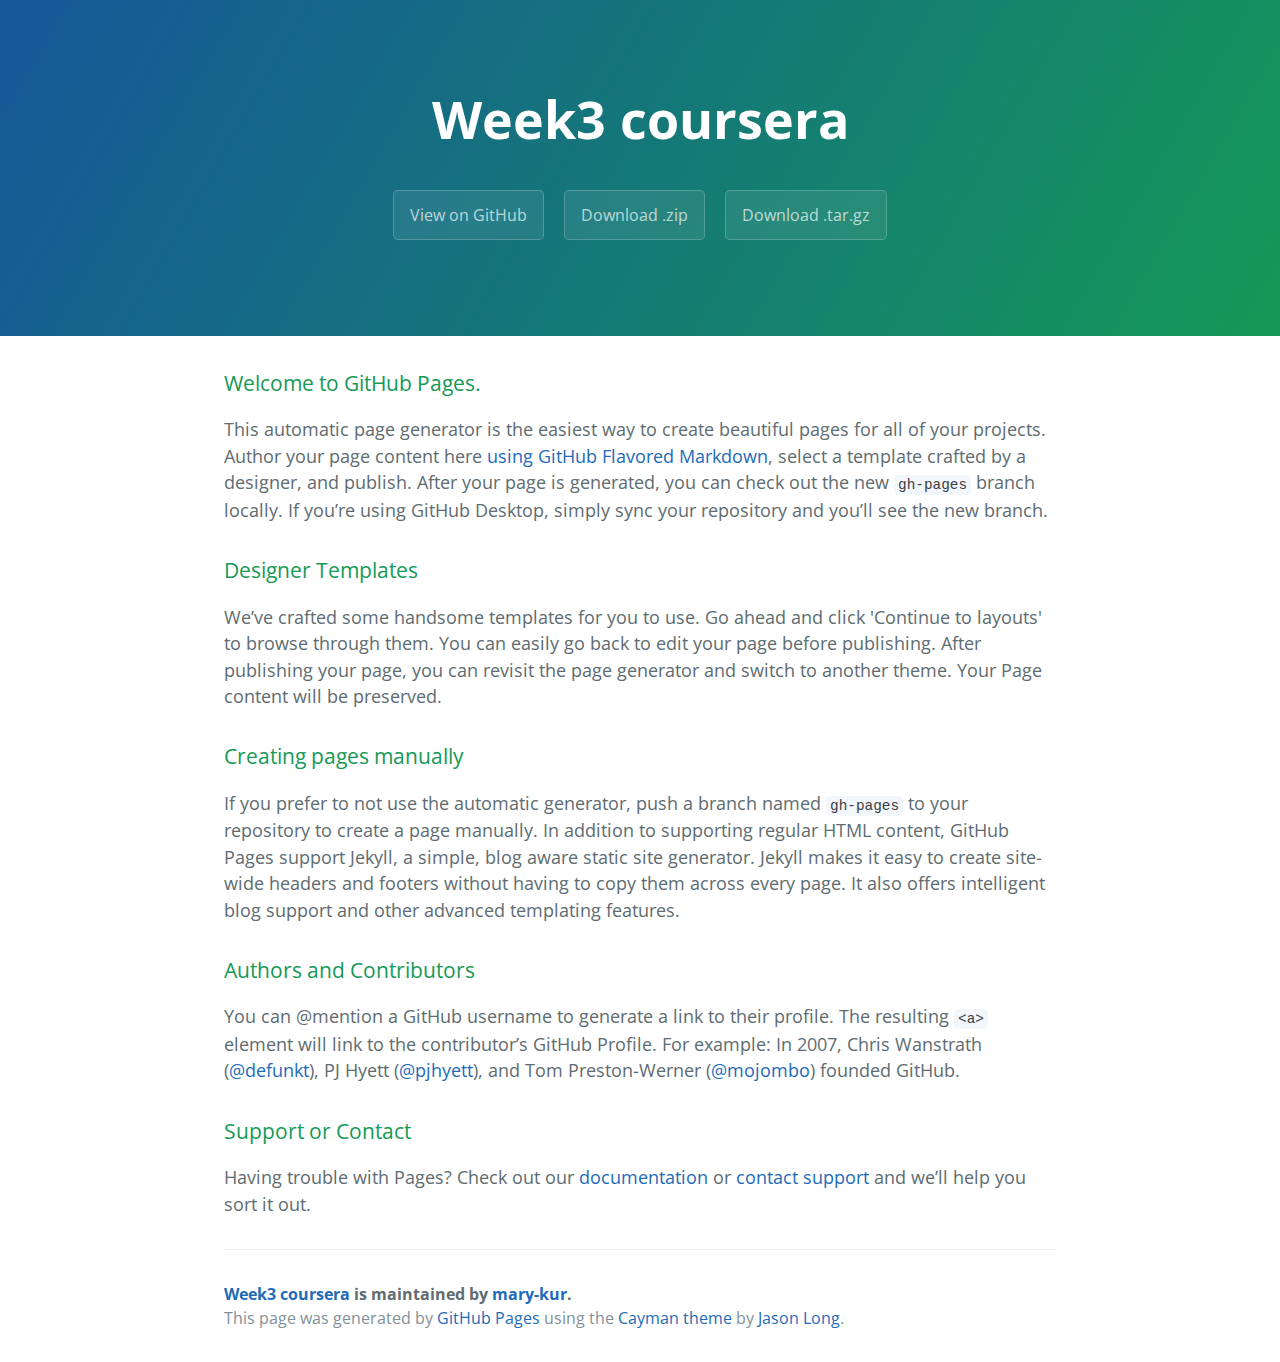
<file: index.html>
<!DOCTYPE html>
<html lang="en-us">
  <head>
    <meta charset="UTF-8">
    <title>Week3 coursera by mary-kur</title>
    <meta name="viewport" content="width=device-width, initial-scale=1">
    <link rel="stylesheet" type="text/css" href="stylesheets/normalize.css" media="screen">
    <link href='https://fonts.googleapis.com/css?family=Open+Sans:400,700' rel='stylesheet' type='text/css'>
    <link rel="stylesheet" type="text/css" href="stylesheets/stylesheet.css" media="screen">
    <link rel="stylesheet" type="text/css" href="stylesheets/github-light.css" media="screen">
  </head>
  <body>
    <section class="page-header">
      <h1 class="project-name">Week3 coursera</h1>
      <h2 class="project-tagline"></h2>
      <a href="https://github.com/mary-kur/week3_coursera" class="btn">View on GitHub</a>
      <a href="https://github.com/mary-kur/week3_coursera/zipball/master" class="btn">Download .zip</a>
      <a href="https://github.com/mary-kur/week3_coursera/tarball/master" class="btn">Download .tar.gz</a>
    </section>

    <section class="main-content">
      <h3>
<a id="welcome-to-github-pages" class="anchor" href="#welcome-to-github-pages" aria-hidden="true"><span aria-hidden="true" class="octicon octicon-link"></span></a>Welcome to GitHub Pages.</h3>

<p>This automatic page generator is the easiest way to create beautiful pages for all of your projects. Author your page content here <a href="https://guides.github.com/features/mastering-markdown/">using GitHub Flavored Markdown</a>, select a template crafted by a designer, and publish. After your page is generated, you can check out the new <code>gh-pages</code> branch locally. If you’re using GitHub Desktop, simply sync your repository and you’ll see the new branch.</p>

<h3>
<a id="designer-templates" class="anchor" href="#designer-templates" aria-hidden="true"><span aria-hidden="true" class="octicon octicon-link"></span></a>Designer Templates</h3>

<p>We’ve crafted some handsome templates for you to use. Go ahead and click 'Continue to layouts' to browse through them. You can easily go back to edit your page before publishing. After publishing your page, you can revisit the page generator and switch to another theme. Your Page content will be preserved.</p>

<h3>
<a id="creating-pages-manually" class="anchor" href="#creating-pages-manually" aria-hidden="true"><span aria-hidden="true" class="octicon octicon-link"></span></a>Creating pages manually</h3>

<p>If you prefer to not use the automatic generator, push a branch named <code>gh-pages</code> to your repository to create a page manually. In addition to supporting regular HTML content, GitHub Pages support Jekyll, a simple, blog aware static site generator. Jekyll makes it easy to create site-wide headers and footers without having to copy them across every page. It also offers intelligent blog support and other advanced templating features.</p>

<h3>
<a id="authors-and-contributors" class="anchor" href="#authors-and-contributors" aria-hidden="true"><span aria-hidden="true" class="octicon octicon-link"></span></a>Authors and Contributors</h3>

<p>You can @mention a GitHub username to generate a link to their profile. The resulting <code>&lt;a&gt;</code> element will link to the contributor’s GitHub Profile. For example: In 2007, Chris Wanstrath (<a href="https://github.com/defunkt" class="user-mention">@defunkt</a>), PJ Hyett (<a href="https://github.com/pjhyett" class="user-mention">@pjhyett</a>), and Tom Preston-Werner (<a href="https://github.com/mojombo" class="user-mention">@mojombo</a>) founded GitHub.</p>

<h3>
<a id="support-or-contact" class="anchor" href="#support-or-contact" aria-hidden="true"><span aria-hidden="true" class="octicon octicon-link"></span></a>Support or Contact</h3>

<p>Having trouble with Pages? Check out our <a href="https://help.github.com/pages">documentation</a> or <a href="https://github.com/contact">contact support</a> and we’ll help you sort it out.</p>

      <footer class="site-footer">
        <span class="site-footer-owner"><a href="https://github.com/mary-kur/week3_coursera">Week3 coursera</a> is maintained by <a href="https://github.com/mary-kur">mary-kur</a>.</span>

        <span class="site-footer-credits">This page was generated by <a href="https://pages.github.com">GitHub Pages</a> using the <a href="https://github.com/jasonlong/cayman-theme">Cayman theme</a> by <a href="https://twitter.com/jasonlong">Jason Long</a>.</span>
      </footer>

    </section>

  
  </body>
</html>
</file>
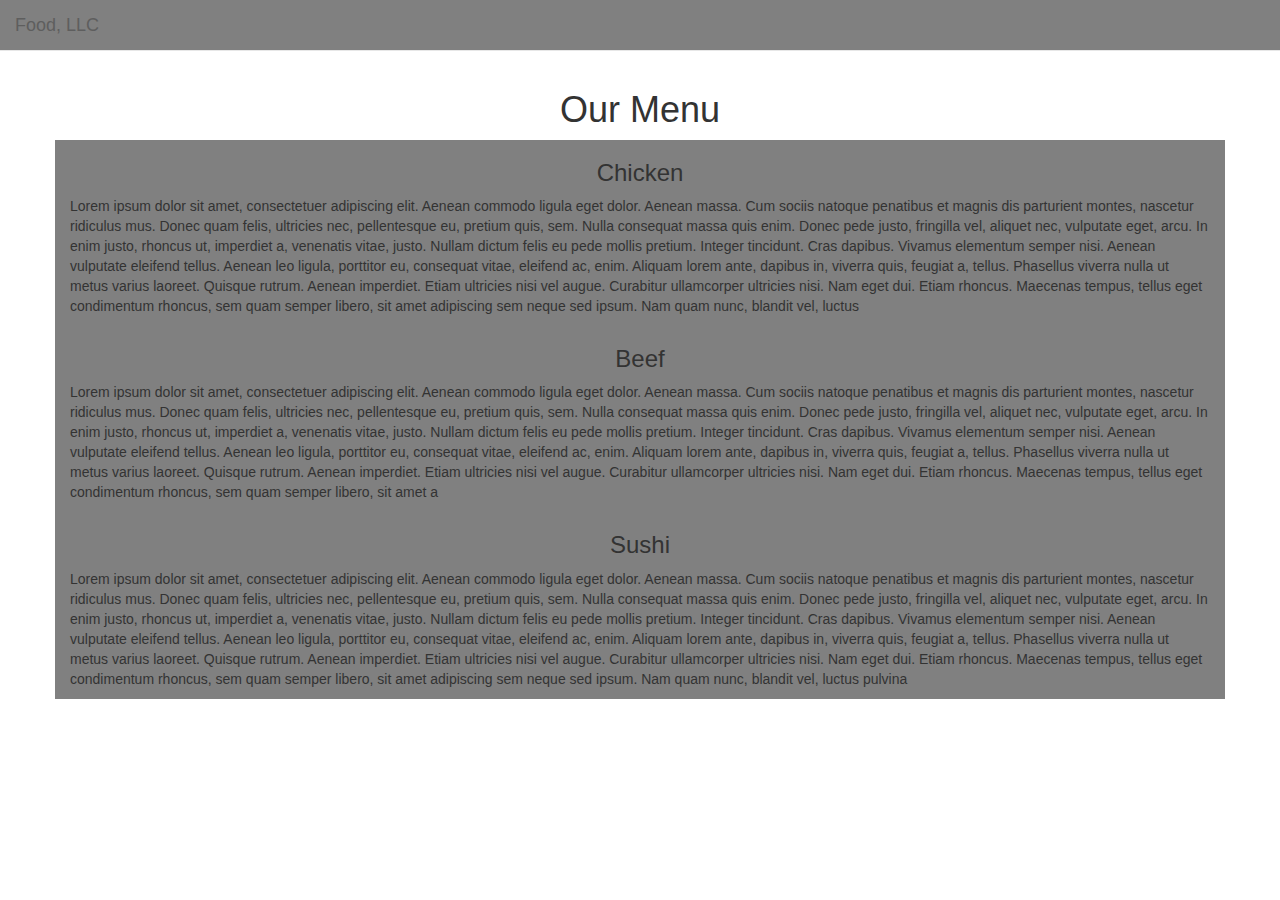
<file: site/index.html>
<!DOCTYPE html>
<html>
<head>
  <meta charset="utf-8">
  <meta http-equiv="X-UA-Compatible" content="IE=edge">
  <meta name="viewport" content="width=device-width, initial-scale=1">
  <title>Assignment3</title>
  <link rel="stylesheet" type="text/css" href="css/bootstrap.min.css">
  <link rel="stylesheet" type="text/css" href="css/css.css">
</head>
<body>
  <header>
   <nav id="header-nav" class="navbar navbar-default navbar-fixed-top">
      <div class="container-fluid">
      <!-- Brand and toggle get grouped for better mobile display -->
        <div class="navbar-header">
          <button type="button" class="navbar-toggle collapsed visible-xs" data-toggle="collapse" data-target="#bs-example-navbar-collapse-1" aria-expanded="false">
            <span class="sr-only">Toggle navigation</span>
            <span class="icon-bar"></span>
            <span class="icon-bar"></span>
            <span class="icon-bar"></span>
          </button>
          <a class="navbar-brand" href="#"><span>Food, LLC</span></a>
        </div>

    
        <div class="collapse navbar-collapse" id="bs-example-navbar-collapse-1">
          <ul class="nav navbar-nav">
            <li class="visible-xs"><a href="#chicken">Chicken</a></li>
            <li class="visible-xs"><a href="#beef">Beef</a></li>
            <li class="visible-xs"><a href="#sushi">Sushi</a></li>
          </ul>
        </div><!-- /.navbar-collapse -->
      </div><!-- /.container-fluid -->
    </nav>
  </header>

  <h1 id="top" class="text-center">Our Menu</h1>
  <div id="main-content" class="container">
    <div class="row">
        <section id="chicken" class="col-xs-12 col-md-12 col-sm-12">
          <div>
            <h3 class="text-center">Chicken</h3>
            <p>Lorem ipsum dolor sit amet, consectetuer adipiscing elit. Aenean commodo ligula eget dolor. Aenean massa. Cum sociis natoque penatibus et magnis dis parturient montes, nascetur ridiculus mus. Donec quam felis, ultricies nec, pellentesque eu, pretium quis, sem. Nulla consequat massa quis enim. Donec pede justo, fringilla vel, aliquet nec, vulputate eget, arcu. In enim justo, rhoncus ut, imperdiet a, venenatis vitae, justo. Nullam dictum felis eu pede mollis pretium. Integer tincidunt. Cras dapibus. Vivamus elementum semper nisi. Aenean vulputate eleifend tellus. Aenean leo ligula, porttitor eu, consequat vitae, eleifend ac, enim. Aliquam lorem ante, dapibus in, viverra quis, feugiat a, tellus. Phasellus viverra nulla ut metus varius laoreet. Quisque rutrum. Aenean imperdiet. Etiam ultricies nisi vel augue. Curabitur ullamcorper ultricies nisi. Nam eget dui. Etiam rhoncus. Maecenas tempus, tellus eget condimentum rhoncus, sem quam semper libero, sit amet adipiscing sem neque sed ipsum. Nam quam nunc, blandit vel, luctus 
          </div>
        </section>
        <section id="beef" class="col-xs-12 col-md-12 col-sm-12">
          <div>
            <h3 class="text-center">Beef</h3>
            <p>Lorem ipsum dolor sit amet, consectetuer adipiscing elit. Aenean commodo ligula eget dolor. Aenean massa. Cum sociis natoque penatibus et magnis dis parturient montes, nascetur ridiculus mus. Donec quam felis, ultricies nec, pellentesque eu, pretium quis, sem. Nulla consequat massa quis enim. Donec pede justo, fringilla vel, aliquet nec, vulputate eget, arcu. In enim justo, rhoncus ut, imperdiet a, venenatis vitae, justo. Nullam dictum felis eu pede mollis pretium. Integer tincidunt. Cras dapibus. Vivamus elementum semper nisi. Aenean vulputate eleifend tellus. Aenean leo ligula, porttitor eu, consequat vitae, eleifend ac, enim. Aliquam lorem ante, dapibus in, viverra quis, feugiat a, tellus. Phasellus viverra nulla ut metus varius laoreet. Quisque rutrum. Aenean imperdiet. Etiam ultricies nisi vel augue. Curabitur ullamcorper ultricies nisi. Nam eget dui. Etiam rhoncus. Maecenas tempus, tellus eget condimentum rhoncus, sem quam semper libero, sit amet a
          <div>
        </section>
        <section id="sushi" class="col-xs-12 col-md-12 col-sm-12">
          <div>
            <h3 class="text-center">Sushi</h3>
            <p>Lorem ipsum dolor sit amet, consectetuer adipiscing elit. Aenean commodo ligula eget dolor. Aenean massa. Cum sociis natoque penatibus et magnis dis parturient montes, nascetur ridiculus mus. Donec quam felis, ultricies nec, pellentesque eu, pretium quis, sem. Nulla consequat massa quis enim. Donec pede justo, fringilla vel, aliquet nec, vulputate eget, arcu. In enim justo, rhoncus ut, imperdiet a, venenatis vitae, justo. Nullam dictum felis eu pede mollis pretium. Integer tincidunt. Cras dapibus. Vivamus elementum semper nisi. Aenean vulputate eleifend tellus. Aenean leo ligula, porttitor eu, consequat vitae, eleifend ac, enim. Aliquam lorem ante, dapibus in, viverra quis, feugiat a, tellus. Phasellus viverra nulla ut metus varius laoreet. Quisque rutrum. Aenean imperdiet. Etiam ultricies nisi vel augue. Curabitur ullamcorper ultricies nisi. Nam eget dui. Etiam rhoncus. Maecenas tempus, tellus eget condimentum rhoncus, sem quam semper libero, sit amet adipiscing sem neque sed ipsum. Nam quam nunc, blandit vel, luctus pulvina
          <div>
        </section>
      </div>
    </div>

<!-- jQuery (Bootstrap JS plugins depend on it) -->
  <script src="js/jquery-3.1.0.min.js"></script>
  <script src="js/bootstrap.min.js"></script>
  <script src="js/script.js"></script>

</body>
</html>
</file>
<file: stylesheets/stylesheet.css>
* {
  box-sizing: border-box; }

body {
  padding: 0;
  margin: 0;
  font-family: "Open Sans", "Helvetica Neue", Helvetica, Arial, sans-serif;
  font-size: 16px;
  line-height: 1.5;
  color: #606c71; }

a {
  color: #1e6bb8;
  text-decoration: none; }
  a:hover {
    text-decoration: underline; }

.btn {
  display: inline-block;
  margin-bottom: 1rem;
  color: rgba(255, 255, 255, 0.7);
  background-color: rgba(255, 255, 255, 0.08);
  border-color: rgba(255, 255, 255, 0.2);
  border-style: solid;
  border-width: 1px;
  border-radius: 0.3rem;
  transition: color 0.2s, background-color 0.2s, border-color 0.2s; }
  .btn + .btn {
    margin-left: 1rem; }

.btn:hover {
  color: rgba(255, 255, 255, 0.8);
  text-decoration: none;
  background-color: rgba(255, 255, 255, 0.2);
  border-color: rgba(255, 255, 255, 0.3); }

@media screen and (min-width: 64em) {
  .btn {
    padding: 0.75rem 1rem; } }

@media screen and (min-width: 42em) and (max-width: 64em) {
  .btn {
    padding: 0.6rem 0.9rem;
    font-size: 0.9rem; } }

@media screen and (max-width: 42em) {
  .btn {
    display: block;
    width: 100%;
    padding: 0.75rem;
    font-size: 0.9rem; }
    .btn + .btn {
      margin-top: 1rem;
      margin-left: 0; } }

.page-header {
  color: #fff;
  text-align: center;
  background-color: #159957;
  background-image: linear-gradient(120deg, #155799, #159957); }

@media screen and (min-width: 64em) {
  .page-header {
    padding: 5rem 6rem; } }

@media screen and (min-width: 42em) and (max-width: 64em) {
  .page-header {
    padding: 3rem 4rem; } }

@media screen and (max-width: 42em) {
  .page-header {
    padding: 2rem 1rem; } }

.project-name {
  margin-top: 0;
  margin-bottom: 0.1rem; }

@media screen and (min-width: 64em) {
  .project-name {
    font-size: 3.25rem; } }

@media screen and (min-width: 42em) and (max-width: 64em) {
  .project-name {
    font-size: 2.25rem; } }

@media screen and (max-width: 42em) {
  .project-name {
    font-size: 1.75rem; } }

.project-tagline {
  margin-bottom: 2rem;
  font-weight: normal;
  opacity: 0.7; }

@media screen and (min-width: 64em) {
  .project-tagline {
    font-size: 1.25rem; } }

@media screen and (min-width: 42em) and (max-width: 64em) {
  .project-tagline {
    font-size: 1.15rem; } }

@media screen and (max-width: 42em) {
  .project-tagline {
    font-size: 1rem; } }

.main-content :first-child {
  margin-top: 0; }
.main-content img {
  max-width: 100%; }
.main-content h1, .main-content h2, .main-content h3, .main-content h4, .main-content h5, .main-content h6 {
  margin-top: 2rem;
  margin-bottom: 1rem;
  font-weight: normal;
  color: #159957; }
.main-content p {
  margin-bottom: 1em; }
.main-content code {
  padding: 2px 4px;
  font-family: Consolas, "Liberation Mono", Menlo, Courier, monospace;
  font-size: 0.9rem;
  color: #383e41;
  background-color: #f3f6fa;
  border-radius: 0.3rem; }
.main-content pre {
  padding: 0.8rem;
  margin-top: 0;
  margin-bottom: 1rem;
  font: 1rem Consolas, "Liberation Mono", Menlo, Courier, monospace;
  color: #567482;
  word-wrap: normal;
  background-color: #f3f6fa;
  border: solid 1px #dce6f0;
  border-radius: 0.3rem; }
  .main-content pre > code {
    padding: 0;
    margin: 0;
    font-size: 0.9rem;
    color: #567482;
    word-break: normal;
    white-space: pre;
    background: transparent;
    border: 0; }
.main-content .highlight {
  margin-bottom: 1rem; }
  .main-content .highlight pre {
    margin-bottom: 0;
    word-break: normal; }
.main-content .highlight pre, .main-content pre {
  padding: 0.8rem;
  overflow: auto;
  font-size: 0.9rem;
  line-height: 1.45;
  border-radius: 0.3rem; }
.main-content pre code, .main-content pre tt {
  display: inline;
  max-width: initial;
  padding: 0;
  margin: 0;
  overflow: initial;
  line-height: inherit;
  word-wrap: normal;
  background-color: transparent;
  border: 0; }
  .main-content pre code:before, .main-content pre code:after, .main-content pre tt:before, .main-content pre tt:after {
    content: normal; }
.main-content ul, .main-content ol {
  margin-top: 0; }
.main-content blockquote {
  padding: 0 1rem;
  margin-left: 0;
  color: #819198;
  border-left: 0.3rem solid #dce6f0; }
  .main-content blockquote > :first-child {
    margin-top: 0; }
  .main-content blockquote > :last-child {
    margin-bottom: 0; }
.main-content table {
  display: block;
  width: 100%;
  overflow: auto;
  word-break: normal;
  word-break: keep-all; }
  .main-content table th {
    font-weight: bold; }
  .main-content table th, .main-content table td {
    padding: 0.5rem 1rem;
    border: 1px solid #e9ebec; }
.main-content dl {
  padding: 0; }
  .main-content dl dt {
    padding: 0;
    margin-top: 1rem;
    font-size: 1rem;
    font-weight: bold; }
  .main-content dl dd {
    padding: 0;
    margin-bottom: 1rem; }
.main-content hr {
  height: 2px;
  padding: 0;
  margin: 1rem 0;
  background-color: #eff0f1;
  border: 0; }

@media screen and (min-width: 64em) {
  .main-content {
    max-width: 64rem;
    padding: 2rem 6rem;
    margin: 0 auto;
    font-size: 1.1rem; } }

@media screen and (min-width: 42em) and (max-width: 64em) {
  .main-content {
    padding: 2rem 4rem;
    font-size: 1.1rem; } }

@media screen and (max-width: 42em) {
  .main-content {
    padding: 2rem 1rem;
    font-size: 1rem; } }

.site-footer {
  padding-top: 2rem;
  margin-top: 2rem;
  border-top: solid 1px #eff0f1; }

.site-footer-owner {
  display: block;
  font-weight: bold; }

.site-footer-credits {
  color: #819198; }

@media screen and (min-width: 64em) {
  .site-footer {
    font-size: 1rem; } }

@media screen and (min-width: 42em) and (max-width: 64em) {
  .site-footer {
    font-size: 1rem; } }

@media screen and (max-width: 42em) {
  .site-footer {
    font-size: 0.9rem; } }
</file>
<file: stylesheets/github-light.css>
/*
The MIT License (MIT)

Copyright (c) 2016 GitHub, Inc.

Permission is hereby granted, free of charge, to any person obtaining a copy
of this software and associated documentation files (the "Software"), to deal
in the Software without restriction, including without limitation the rights
to use, copy, modify, merge, publish, distribute, sublicense, and/or sell
copies of the Software, and to permit persons to whom the Software is
furnished to do so, subject to the following conditions:

The above copyright notice and this permission notice shall be included in all
copies or substantial portions of the Software.

THE SOFTWARE IS PROVIDED "AS IS", WITHOUT WARRANTY OF ANY KIND, EXPRESS OR
IMPLIED, INCLUDING BUT NOT LIMITED TO THE WARRANTIES OF MERCHANTABILITY,
FITNESS FOR A PARTICULAR PURPOSE AND NONINFRINGEMENT. IN NO EVENT SHALL THE
AUTHORS OR COPYRIGHT HOLDERS BE LIABLE FOR ANY CLAIM, DAMAGES OR OTHER
LIABILITY, WHETHER IN AN ACTION OF CONTRACT, TORT OR OTHERWISE, ARISING FROM,
OUT OF OR IN CONNECTION WITH THE SOFTWARE OR THE USE OR OTHER DEALINGS IN THE
SOFTWARE.

*/

.pl-c /* comment */ {
  color: #969896;
}

.pl-c1 /* constant, variable.other.constant, support, meta.property-name, support.constant, support.variable, meta.module-reference, markup.raw, meta.diff.header */,
.pl-s .pl-v /* string variable */ {
  color: #0086b3;
}

.pl-e /* entity */,
.pl-en /* entity.name */ {
  color: #795da3;
}

.pl-smi /* variable.parameter.function, storage.modifier.package, storage.modifier.import, storage.type.java, variable.other */,
.pl-s .pl-s1 /* string source */ {
  color: #333;
}

.pl-ent /* entity.name.tag */ {
  color: #63a35c;
}

.pl-k /* keyword, storage, storage.type */ {
  color: #a71d5d;
}

.pl-s /* string */,
.pl-pds /* punctuation.definition.string, string.regexp.character-class */,
.pl-s .pl-pse .pl-s1 /* string punctuation.section.embedded source */,
.pl-sr /* string.regexp */,
.pl-sr .pl-cce /* string.regexp constant.character.escape */,
.pl-sr .pl-sre /* string.regexp source.ruby.embedded */,
.pl-sr .pl-sra /* string.regexp string.regexp.arbitrary-repitition */ {
  color: #183691;
}

.pl-v /* variable */ {
  color: #ed6a43;
}

.pl-id /* invalid.deprecated */ {
  color: #b52a1d;
}

.pl-ii /* invalid.illegal */ {
  color: #f8f8f8;
  background-color: #b52a1d;
}

.pl-sr .pl-cce /* string.regexp constant.character.escape */ {
  font-weight: bold;
  color: #63a35c;
}

.pl-ml /* markup.list */ {
  color: #693a17;
}

.pl-mh /* markup.heading */,
.pl-mh .pl-en /* markup.heading entity.name */,
.pl-ms /* meta.separator */ {
  font-weight: bold;
  color: #1d3e81;
}

.pl-mq /* markup.quote */ {
  color: #008080;
}

.pl-mi /* markup.italic */ {
  font-style: italic;
  color: #333;
}

.pl-mb /* markup.bold */ {
  font-weight: bold;
  color: #333;
}

.pl-md /* markup.deleted, meta.diff.header.from-file */ {
  color: #bd2c00;
  background-color: #ffecec;
}

.pl-mi1 /* markup.inserted, meta.diff.header.to-file */ {
  color: #55a532;
  background-color: #eaffea;
}

.pl-mdr /* meta.diff.range */ {
  font-weight: bold;
  color: #795da3;
}

.pl-mo /* meta.output */ {
  color: #1d3e81;
}
</file>
<file: site/css/css.css>
body { 
	padding-top: 70px;
}

#header-nav {
	background-color: grey;
}

.navbar-default .navbar-nav>li>a {
    text-align: center;
    background-color: white;
    color: black;
    font-size: 1.2em;
}



#chicken {
	background-color: grey;
}

#beef {
	background-color: grey; 
}

#sushi {
	background-color: grey;
}



.navbar-default .navbar-brand {
  color: white;
}
</file>
